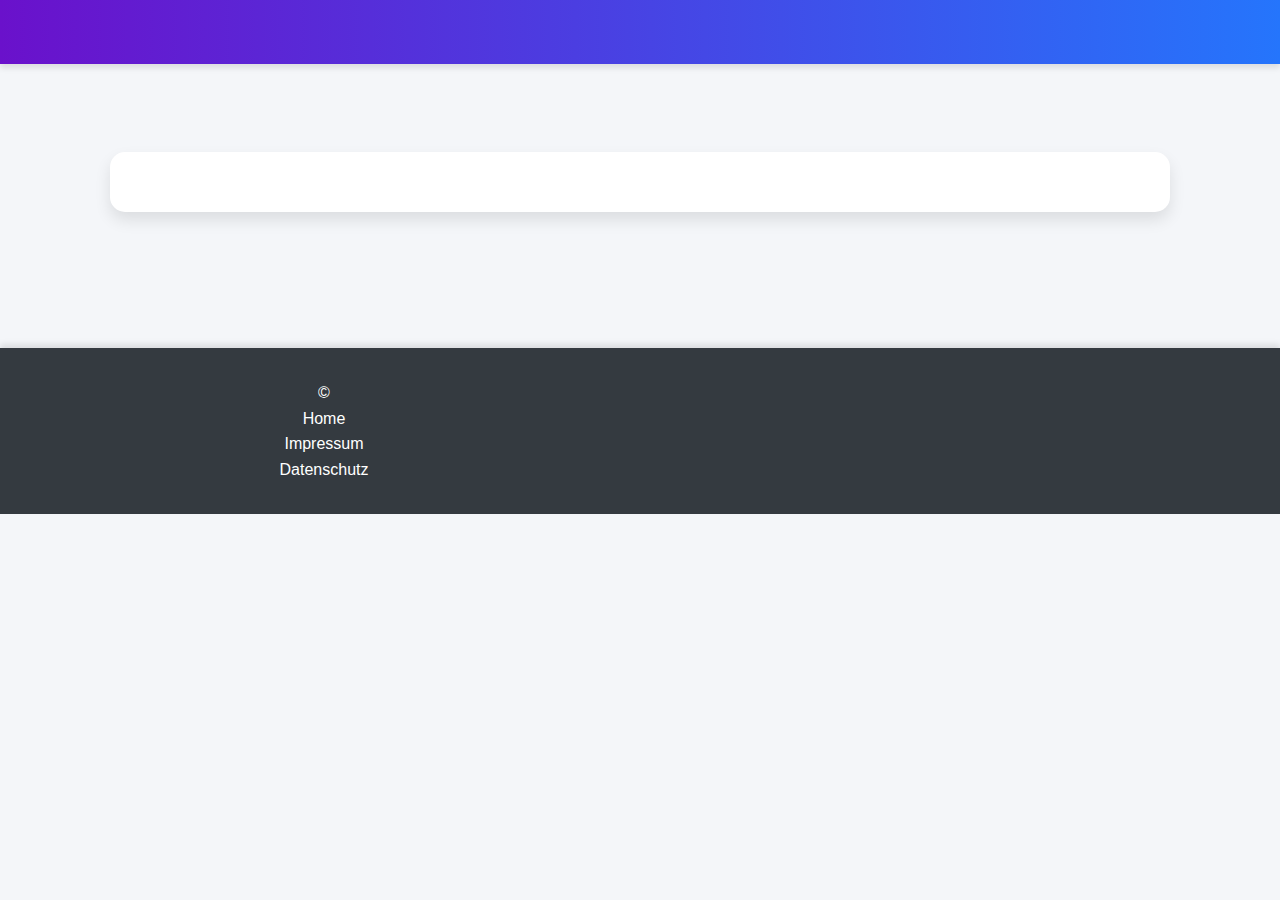
<file: index.html>
<!DOCTYPE html>
<html lang="en">
<head>
    <meta charset="UTF-8">
    <meta name="viewport" content="width=device-width, initial-scale=1.0">
    <meta name="description" content="">
    <meta name="keywords" content="">
    <title></title>
    <link rel="stylesheet" href="style.css">
</head>
<body>
    <header>
        <h1></h1>
    </header>

    <main>
        <section>
            
        </section>
    </main>

    <footer>
        <div>
            &copy;  <br>
            <a href="index.html"> Home </a> <br>
            <a href="impressum.html"> Impressum </a> <br>
            <a href="datenschutz.html"> Datenschutz </a> <br>
        </div> 

        <div>
            
        </div>
    </footer>
</body>
</html>
</file>
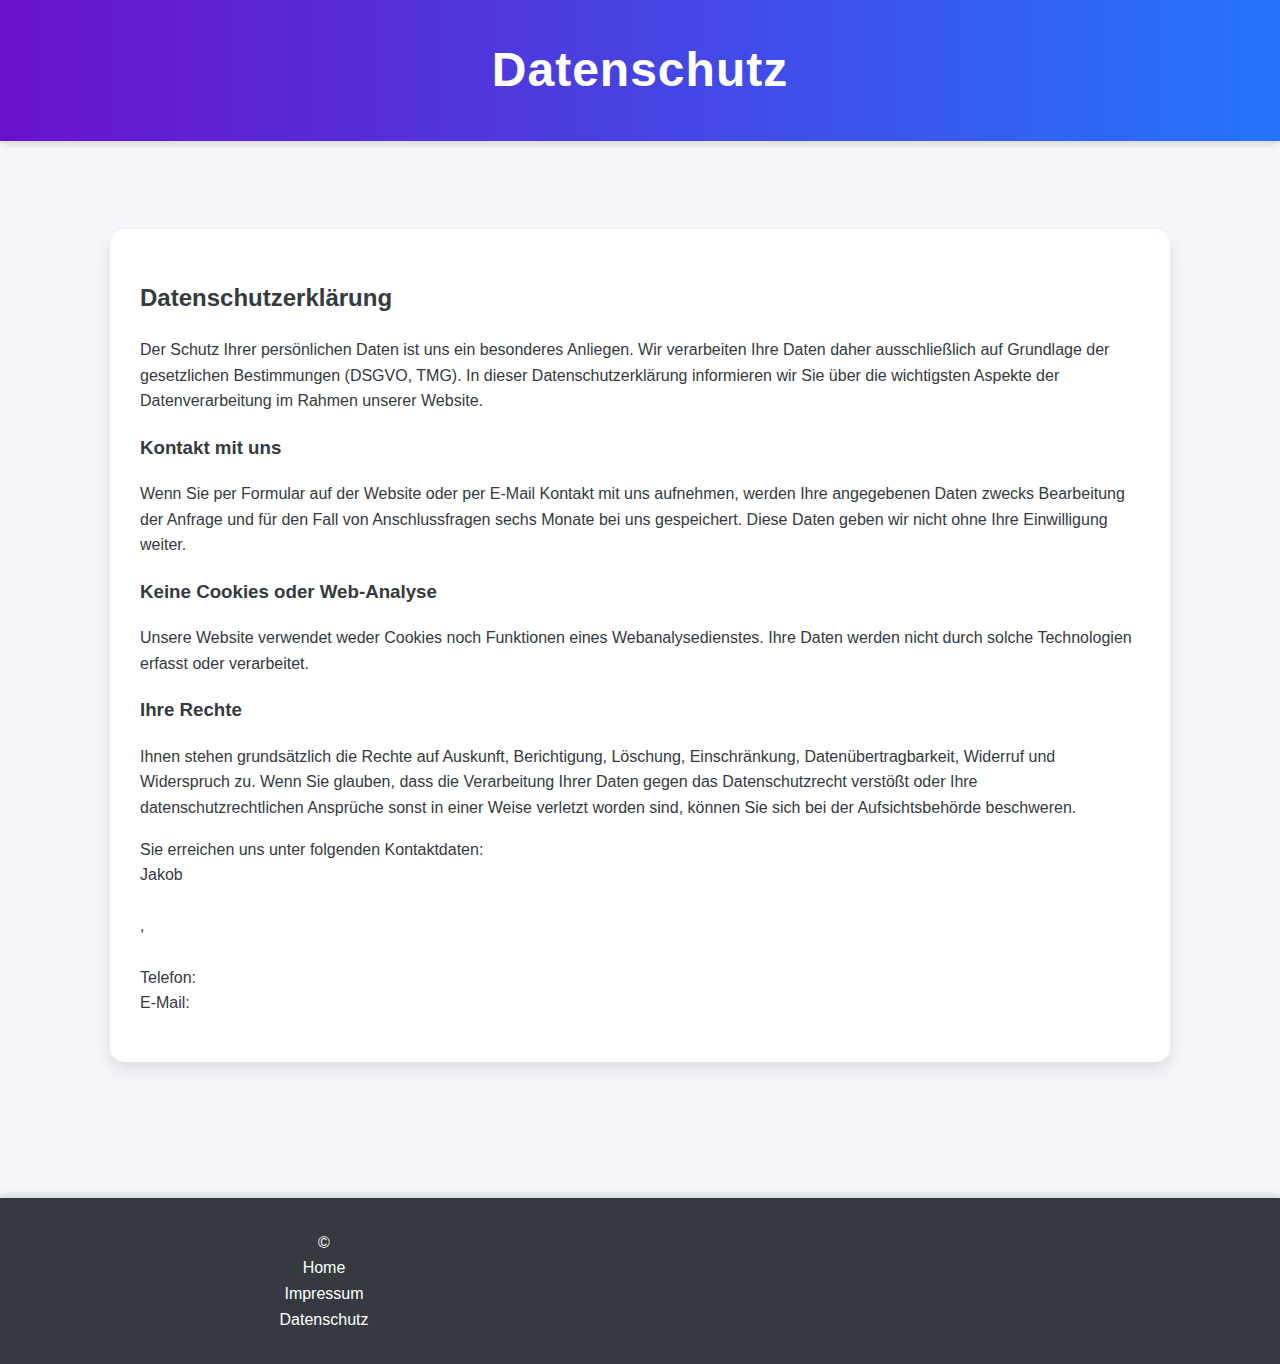
<file: datenschutz.html>
<!DOCTYPE html>
<html lang="en">
<head>
    <meta charset="UTF-8">
    <meta name="viewport" content="width=device-width, initial-scale=1.0">
    <meta name="description" content="">
    <meta name="keywords" content="">
    <title> - Datenschutz</title>
    <link rel="stylesheet" href="style.css">
</head>
<body>
    <header>
        <h1> Datenschutz </h1>
    </header>

    <main>
        <section>
            <h2>Datenschutzerklärung</h2>
            <p>
                Der Schutz Ihrer persönlichen Daten ist uns ein besonderes Anliegen. Wir verarbeiten Ihre Daten daher ausschließlich auf Grundlage der gesetzlichen Bestimmungen (DSGVO, TMG). In dieser Datenschutzerklärung informieren wir Sie über die wichtigsten Aspekte der Datenverarbeitung im Rahmen unserer Website.
            </p>

            <h3>Kontakt mit uns</h3>
            <p>
                Wenn Sie per Formular auf der Website oder per E-Mail Kontakt mit uns aufnehmen, werden Ihre angegebenen Daten zwecks Bearbeitung der Anfrage und für den Fall von Anschlussfragen sechs Monate bei uns gespeichert. Diese Daten geben wir nicht ohne Ihre Einwilligung weiter.
            </p>

            <h3>Keine Cookies oder Web-Analyse</h3>
            <p>
                Unsere Website verwendet weder Cookies noch Funktionen eines Webanalysedienstes. Ihre Daten werden nicht durch solche Technologien erfasst oder verarbeitet.
            </p>

            <h3>Ihre Rechte</h3>
            <p>
                Ihnen stehen grundsätzlich die Rechte auf Auskunft, Berichtigung, Löschung, Einschränkung, Datenübertragbarkeit, Widerruf und Widerspruch zu. Wenn Sie glauben, dass die Verarbeitung Ihrer Daten gegen das Datenschutzrecht verstößt oder Ihre datenschutzrechtlichen Ansprüche sonst in einer Weise verletzt worden sind, können Sie sich bei der Aufsichtsbehörde beschweren.
            </p>

            <p>
                Sie erreichen uns unter folgenden Kontaktdaten: <br>
                Jakob <br>
                  <br>
                ,  <br>
                 <br>
                Telefon:  <br>
                E-Mail: <a href="mailto:"></a>
            </p>
        </section>
    </main>

    <footer>
        <div>
            &copy;  <br>
            <a href="index.html"> Home </a> <br>
            <a href="impressum.html"> Impressum </a> <br>
            <a href="datenschutz.html"> Datenschutz </a> <br>
        </div> 

        <div>
            
        </div>
    </footer>
</body>
</html>
</file>
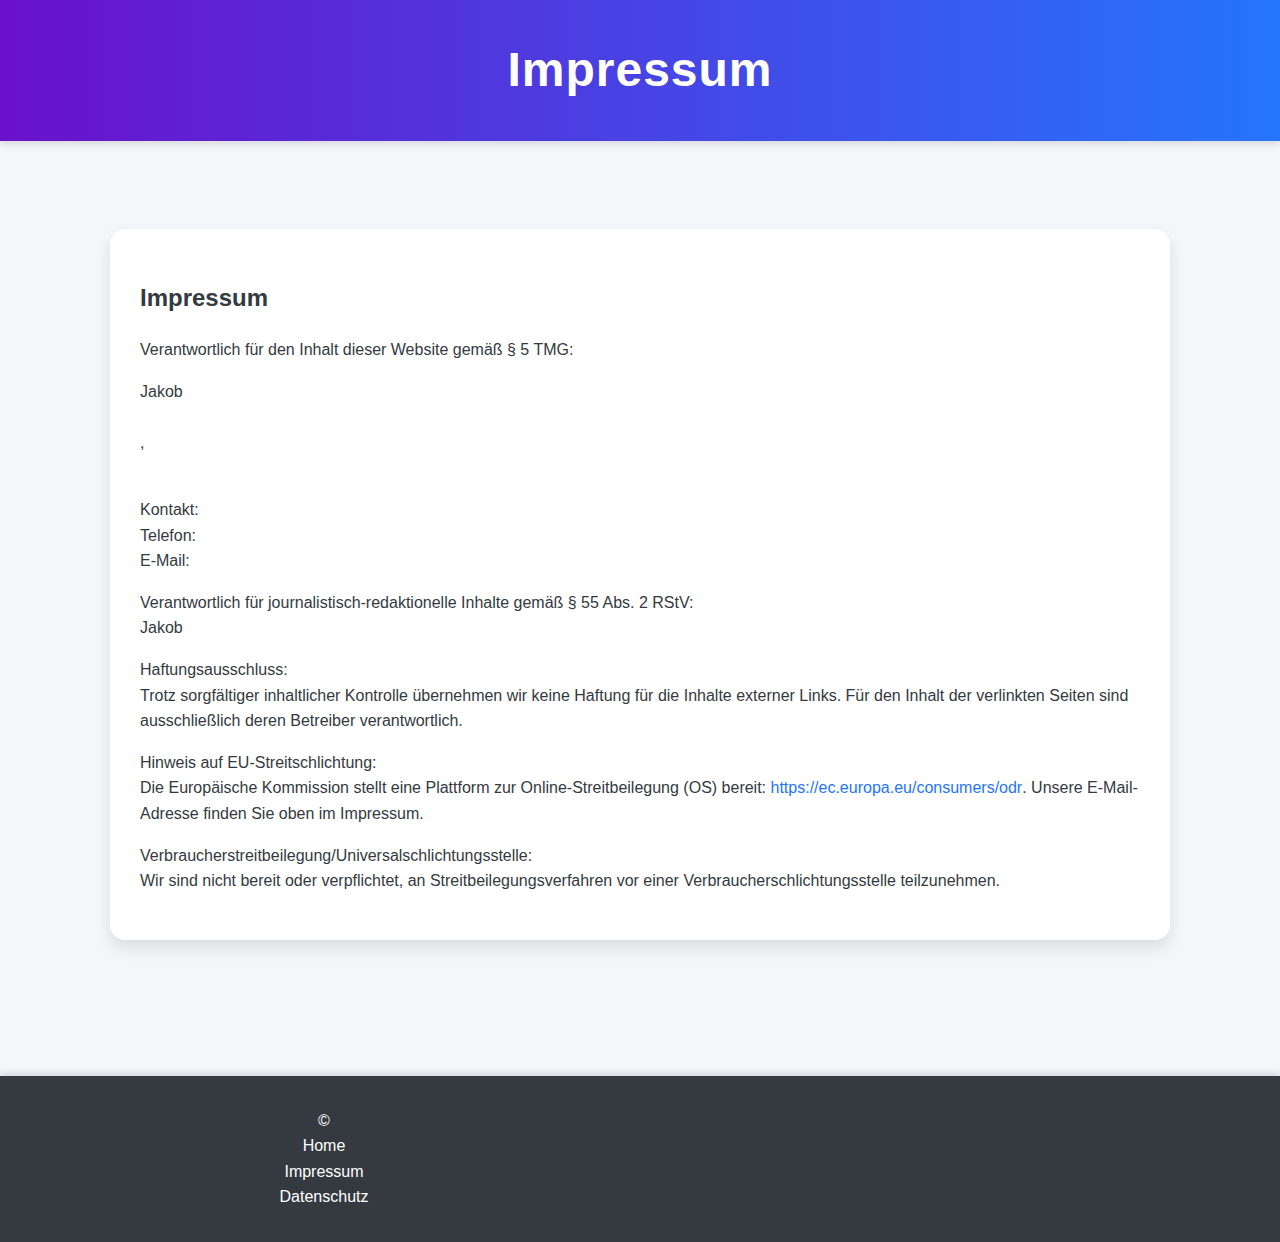
<file: impressum.html>
<!DOCTYPE html>
<html lang="en">
<head>
    <meta charset="UTF-8">
    <meta name="viewport" content="width=device-width, initial-scale=1.0">
    <meta name="description" content="">
    <meta name="keywords" content="">
    <title></title>
    <link rel="stylesheet" href="style.css">
</head>
<body>
    <header>
        <h1> Impressum </h1>
    </header>

    <main>
        <section>
            
            <h2>Impressum</h2>
            <p>
                Verantwortlich für den Inhalt dieser Website gemäß § 5 TMG:
            </p>
            <p>
                Jakob <br>
                  <br>
                ,  <br>
                 <br>
            </p>
            <p>
                Kontakt: <br>
                Telefon:  <br>
                E-Mail: <a href="mailto:"></a>
            </p>
            <p>
                Verantwortlich für journalistisch-redaktionelle Inhalte gemäß § 55 Abs. 2 RStV: <br>
                Jakob
            </p>

            <p>
                Haftungsausschluss: <br>
                Trotz sorgfältiger inhaltlicher Kontrolle übernehmen wir keine Haftung für die Inhalte externer Links. Für den Inhalt der verlinkten Seiten sind ausschließlich deren Betreiber verantwortlich.
            </p>
            <p>
                Hinweis auf EU-Streitschlichtung: <br>
                Die Europäische Kommission stellt eine Plattform zur Online-Streitbeilegung (OS) bereit: <a href="https://ec.europa.eu/consumers/odr" target="_blank">https://ec.europa.eu/consumers/odr</a>. Unsere E-Mail-Adresse finden Sie oben im Impressum.
            </p>
            <p>
                Verbraucherstreitbeilegung/Universalschlichtungsstelle: <br>
                Wir sind nicht bereit oder verpflichtet, an Streitbeilegungsverfahren vor einer Verbraucherschlichtungsstelle teilzunehmen.
            </p>



        </section>
    </main>

    <footer>
        <div>
            &copy;  <br>
            <a href="index.html"> Home </a> <br>
            <a href="impressum.html"> Impressum </a> <br>
            <a href="datenschutz.html"> Datenschutz </a> <br>
        </div> 

        <div>
            
        </div>
    </footer>
</body>
</html>
</file>
<file: style.css>
body {
    font-family: 'Roboto', Arial, sans-serif;
    margin: 0;
    padding: 0;
    line-height: 1.6;
    background-color: #f4f6f9;
    color: #343a40;
    min-height: 100vh;
}

header {
    background: linear-gradient(90deg, #6a11cb, #2575fc);
    color: white;
    padding: 2rem 0;
    text-align: center;
    box-shadow: 0 4px 6px rgba(0, 0, 0, 0.1);
}

header h1 {
    margin: 0;
    font-size: 3rem;
    letter-spacing: 1px;
}

main {
    padding: 3rem 1rem;
    max-width: 1200px;
    margin: 0 auto;
}

section {
    margin-bottom: 3rem;
}

footer {
    background: #343a40;
    color: white;
    padding: 2rem 1rem;
    margin-top: 3rem;
    box-shadow: 0 -4px 6px rgba(0, 0, 0, 0.1);
    display: grid;
    grid-template-columns: repeat(auto-fit, minmax(200px, 1fr));
    gap: 1rem;
    text-align: center;
}

footer img {
    max-width: 40px;
    margin: 0 auto 10px;
    display: block;
}

footer div a {
    font-size: 1rem;
    color: #ffffff;
    text-decoration: none;
}

footer div a:hover {
    color: #d1e7ff;
}

a {
    color: #2575fc;
    text-decoration: none;
}

a:hover {
    text-decoration: underline;
}

section, .portfolio-section, .angebot-section, .about-section, .contact-form-container {
    max-width: 1000px;
    margin: 40px auto;
    padding: 30px;
    background-color: #ffffff;
    border-radius: 15px;
    box-shadow: 0 6px 12px rgba(0, 0, 0, 0.1);
}

.portfolio-section h2, .angebot-section h2 {
    font-size: 2rem;
    color: #343a40;
    margin-bottom: 25px;
}

.portfolio-images, .angebot-images {
    display: flex;
    flex-wrap: wrap;
    justify-content: center;
    gap: 25px;
}

.portfolio-images img, .angebot-images img {
    max-width: 300px;
    height: auto;
    border-radius: 15px;
    box-shadow: 0 6px 12px rgba(0, 0, 0, 0.1);
    transition: transform 0.3s ease, box-shadow 0.3s ease;
}

.portfolio-images img:hover, .angebot-images img:hover {
    transform: scale(1.1);
    box-shadow: 0 8px 16px rgba(0, 0, 0, 0.2);
    font-size: 1.8rem;
    color: #343a40;
    margin-bottom: 15px;
}

.about-content {
    font-size: 1rem;
    color: #6c757d;
    line-height: 1.8;
}

.contact-form-title {
    font-size: 1.8rem;
    margin-bottom: 15px;
    text-align: center;
    color: #343a40;
}
.contact-form-content {
    font-size: 1rem;
    margin-bottom: 20px;
    text-align: center;
    color: #6c757d;
}
.contact-form {
    display: flex;
    flex-direction: column;
    gap: 15px;
}
.form-group {
    display: flex;
    flex-direction: column;
}
.form-label {
    font-weight: bold;
    margin-bottom: 5px;
    color: #495057;
}
.form-input,
.form-textarea {
    padding: 12px;
    border: 1px solid #ced4da;
    border-radius: 6px;
    font-size: 1rem;
    background-color: #f8f9fa;
}
.form-input:focus,
.form-textarea:focus {
    border-color: #2575fc;
    outline: none;
    box-shadow: 0 0 4px rgba(37, 117, 252, 0.5);
}
.form-button {
    padding: 12px 20px;
    background-color: #2575fc;
    color: white;
    border: none;
    border-radius: 6px;
    cursor: pointer;
    font-size: 1rem;
    transition: background-color 0.3s ease;
}
.form-button:hover {
    background-color: #1a5bb8;
}
.form-group input,
.form-group textarea {
    transition: background-color 0.3s ease;
}
.form-group input:hover,
.form-group textarea:hover {
    background-color: #e9ecef;
}









html {
        scroll-behavior: smooth;
}



header {
        background: linear-gradient(90deg, #6a11cb, #2575fc);
        color: white;
        padding: 2rem 0;
        text-align: center;
        box-shadow: 0 4px 6px rgba(0, 0, 0, 0.1);
        animation: fadeIn 1.5s ease-in-out;
}

@keyframes fadeIn {
        from {
            opacity: 0;
        }
        to {
            opacity: 1;
        }
}



.form-button {
        padding: 12px 20px;
        background-color: #2575fc;
        color: white;
        border: none;
        border-radius: 6px;
        cursor: pointer;
        font-size: 1rem;
        transition: background-color 0.3s ease, transform 0.2s ease;
}

.form-button:hover {
        background-color: #1a5bb8;
        transform: scale(1.05);
}

footer div a {
        font-size: 1rem;
        color: #ffffff;
        text-decoration: none;
        transition: color 0.3s ease;
}

footer div a:hover {
        color: #d1e7ff;
        text-decoration: underline;
}


section, .portfolio-section, .angebot-section, .about-section, .contact-form-container {
        max-width: 1000px;
        margin: 40px auto;
        padding: 30px;
        background-color: #ffffff;
        border-radius: 15px;
        box-shadow: 0 8px 16px rgba(0, 0, 0, 0.1);
        transition: box-shadow 0.3s ease;
}

section:hover, .portfolio-section:hover, .angebot-section:hover, .about-section:hover, .contact-form-container:hover {
        box-shadow: 0 12px 24px rgba(0, 0, 0, 0.2);
}


.portfolio-images img, .angebot-images img {
        max-width: 300px;
        height: auto;
        border-radius: 15px;
        box-shadow: 0 6px 12px rgba(0, 0, 0, 0.1);
        transition: transform 0.3s ease, box-shadow 0.3s ease;
        border: 4px solid transparent;
        background-clip: padding-box;
}

.portfolio-images img:hover, .angebot-images img:hover {
        transform: scale(1.1);
        box-shadow: 0 8px 16px rgba(0, 0, 0, 0.2);
        border: 4px solid linear-gradient(90deg, #6a11cb, #2575fc);
}

/* Add a subtle gradient border effect to sections */
section, .portfolio-section, .angebot-section, .about-section, .contact-form-container {
    position: relative;
    overflow: hidden;
}

section::before, .portfolio-section::before, .angebot-section::before, .about-section::before, .contact-form-container::before {
    content: '';
    position: absolute;
    top: 0;
    left: 0;
    right: 0;
    bottom: 0;
    z-index: -1;
    background: linear-gradient(135deg, #6a11cb, #2575fc);
    opacity: 0;
    transition: opacity 0.3s ease;
    border-radius: 15px;
}

section:hover::before, .portfolio-section:hover::before, .angebot-section:hover::before, .about-section:hover::before, .contact-form-container:hover::before {
    opacity: 0.1;
}

/* Add a glowing effect to buttons */
.form-button {
    box-shadow: 0 4px 8px rgba(37, 117, 252, 0.3);
}

.form-button:hover {
    box-shadow: 0 6px 12px rgba(37, 117, 252, 0.5), 0 0 10px rgba(37, 117, 252, 0.7);
}

/* Add a smooth hover effect to links */
a {
    position: relative;
    display: inline-block;
    transition: color 0.3s ease;
}

a::after {
    content: '';
    position: absolute;
    left: 0;
    bottom: -2px;
    width: 0;
    height: 2px;
    background-color: #2575fc;
    transition: width 0.3s ease;
}

a:hover::after {
    width: 100%;
}

/* Add a floating effect to images */
.portfolio-images img, .angebot-images img {
    transition: transform 0.3s ease, box-shadow 0.3s ease, filter 0.3s ease;
}

.portfolio-images img:hover, .angebot-images img:hover {
    filter: brightness(1.1);
    transform: scale(1.1) translateY(-5px);
}
</file>
